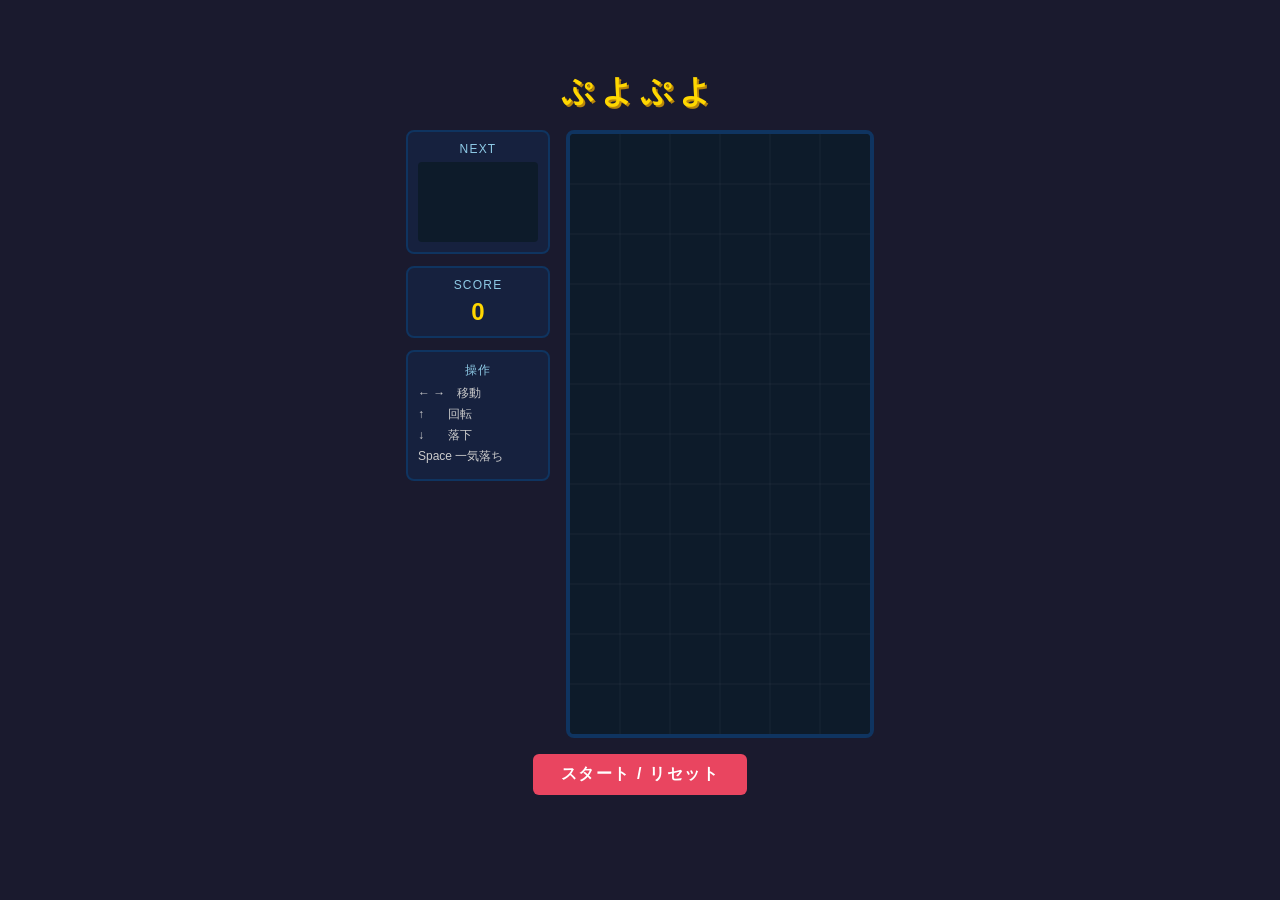
<file: index.html>
<!DOCTYPE html>
<html lang="ja">
<head>
  <meta charset="UTF-8">
  <meta name="viewport" content="width=device-width, initial-scale=1.0">
  <title>ぷよぷよ</title>
  <link rel="stylesheet" href="style.css">
</head>
<body>
  <div class="game-container">
    <h1>ぷよぷよ</h1>
    <div class="game-layout">
      <div class="side-panel">
        <div class="next-box">
          <div class="label">NEXT</div>
          <canvas id="next" width="120" height="80"></canvas>
        </div>
        <div class="score-box">
          <div class="label">SCORE</div>
          <div id="score">0</div>
        </div>
        <div class="controls">
          <div class="label">操作</div>
          <div class="key">← →　移動</div>
          <div class="key">↑　　回転</div>
          <div class="key">↓　　落下</div>
          <div class="key">Space 一気落ち</div>
        </div>
      </div>
      <canvas id="board" width="300" height="600"></canvas>
    </div>
    <button id="start">スタート / リセット</button>
    <div id="message"></div>
  </div>
  <script src="game.js"></script>
</body>
</html>
</file>
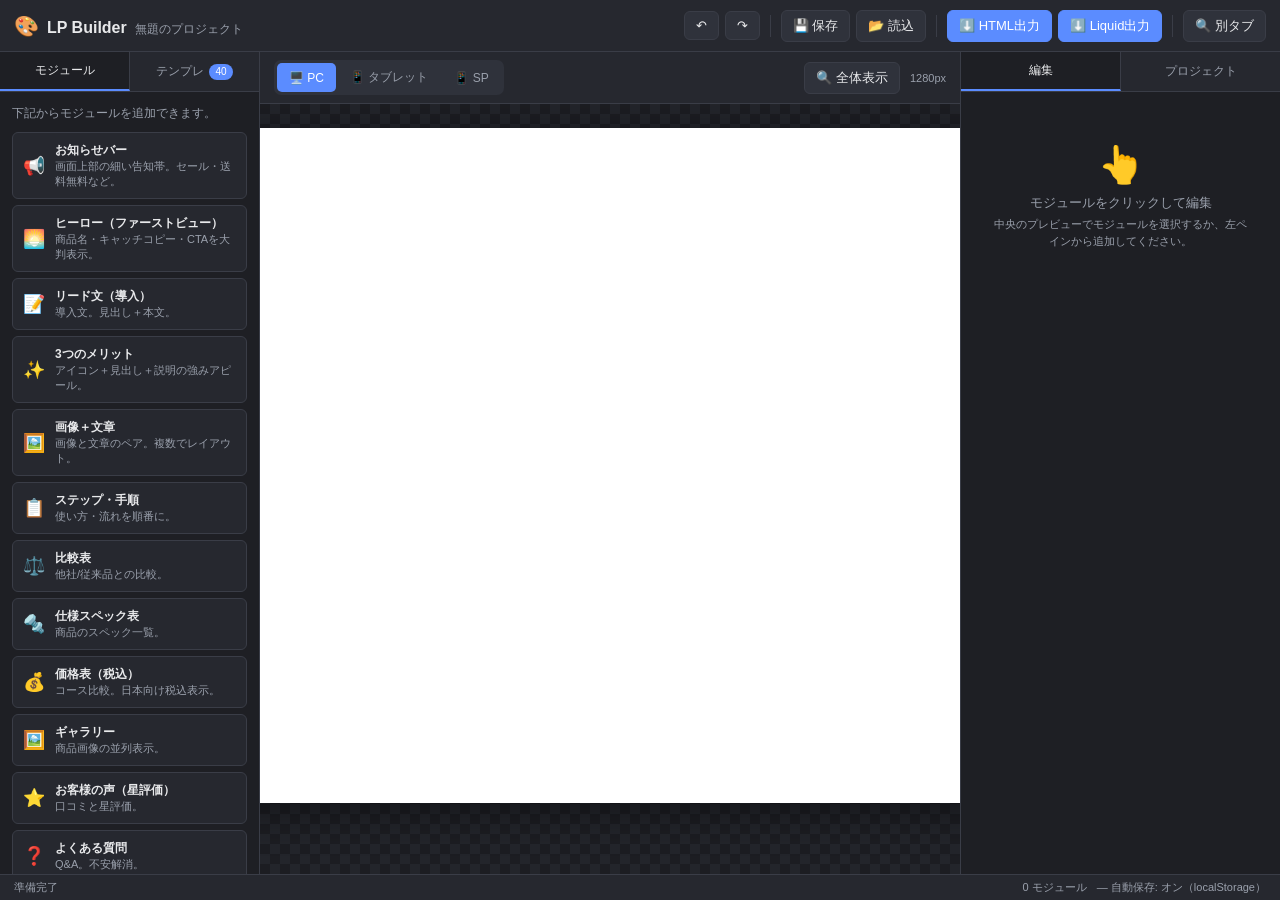
<file: lp-builder/index.html>
<!DOCTYPE html>
<html lang="ja">
<head>
  <meta charset="UTF-8">
  <meta name="viewport" content="width=device-width, initial-scale=1.0">
  <title>🎨 LP Builder — 日本向け ランディングページ制作お助けアプリ</title>
  <link rel="stylesheet" href="css/editor.css">
</head>
<body>

  <!-- ============ トップバー ============ -->
  <header class="topbar">
    <div class="brand">
      <span class="logo">🎨</span>
      <span class="title">LP Builder</span>
      <span class="subtitle" id="project-name-label">無題のプロジェクト</span>
    </div>

    <div class="topbar-actions">
      <!-- 履歴 -->
      <button class="tbtn" id="btn-undo" title="元に戻す (Ctrl+Z)">↶</button>
      <button class="tbtn" id="btn-redo" title="やり直し (Ctrl+Y)">↷</button>
      <span class="sep"></span>

      <!-- 保存・読込 -->
      <button class="tbtn" id="btn-save-json" title="プロジェクトを JSON で保存">💾 保存</button>
      <label class="tbtn" title="JSON を読み込む">📂 読込
        <input type="file" id="input-load-json" accept="application/json,.json" hidden>
      </label>
      <span class="sep"></span>

      <!-- エクスポート -->
      <button class="tbtn primary" id="btn-export-html" title="完全 HTML を出力">⬇️ HTML出力</button>
      <button class="tbtn primary" id="btn-export-liquid" title="Shopify Liquid section を出力">⬇️ Liquid出力</button>
      <span class="sep"></span>

      <!-- プレビュー -->
      <button class="tbtn" id="btn-open-preview" title="プレビューを別タブで開く">🔍 別タブ</button>
    </div>
  </header>

  <!-- ============ メイン 3 ペイン ============ -->
  <div class="workspace">

    <!-- ===== 左ペイン：モジュール追加・テンプレート ===== -->
    <aside class="pane pane-left">
      <div class="pane-tabs">
        <button class="pane-tab active" data-left-tab="modules">モジュール</button>
        <button class="pane-tab" data-left-tab="templates">テンプレ<span class="count">40</span></button>
      </div>

      <!-- モジュール一覧 -->
      <div class="pane-body" id="left-modules">
        <p class="hint-text">下記からモジュールを追加できます。</p>
        <div class="module-grid" id="module-list"><!-- app.js で生成 --></div>
      </div>

      <!-- テンプレート一覧 -->
      <div class="pane-body hidden" id="left-templates">
        <p class="hint-text">ジャンル × 配色 から選んで、サンプル構成を読み込みます。</p>
        <div class="filter-row">
          <select id="template-genre-filter" class="select">
            <option value="">すべてのジャンル</option>
            <option value="cosme">コスメ・美容</option>
            <option value="fashion">ファッション・雑貨</option>
            <option value="digital">デジタル・サービス</option>
          </select>
        </div>
        <div class="template-list" id="template-list"><!-- app.js で生成 --></div>
      </div>
    </aside>

    <!-- ===== 中央ペイン：ライブプレビュー ===== -->
    <main class="pane pane-center">
      <div class="preview-toolbar">
        <!-- デバイストグル（ご要望：右上のトグルで逐次確認） -->
        <div class="device-toggle">
          <button class="dev-btn active" data-device="pc" title="PC (1280px)">🖥️ PC</button>
          <button class="dev-btn" data-device="tablet" title="タブレット (768px)">📱 タブレット</button>
          <button class="dev-btn" data-device="sp" title="スマホ (375px)">📱 SP</button>
        </div>
        <div class="preview-meta">
          <button class="tbtn" id="btn-overview" title="LP全体を1画面で俯瞰">🔍 全体表示</button>
          <span id="preview-size">1280px</span>
        </div>
      </div>
      <div class="preview-stage" id="preview-stage">
        <div class="preview-sizer" id="preview-sizer">
          <iframe id="preview-iframe" title="プレビュー" sandbox="allow-same-origin allow-scripts"></iframe>
        </div>
      </div>
    </main>

    <!-- ===== 右ペイン：モジュール編集 ===== -->
    <aside class="pane pane-right">
      <div class="pane-tabs">
        <button class="pane-tab active" data-right-tab="edit">編集</button>
        <button class="pane-tab" data-right-tab="project">プロジェクト</button>
      </div>

      <!-- 編集フォーム -->
      <div class="pane-body" id="right-edit">
        <div id="inspector-empty" class="empty-state">
          <div class="empty-icon">👆</div>
          <p>モジュールをクリックして編集</p>
          <p class="muted">中央のプレビューでモジュールを選択するか、左ペインから追加してください。</p>
        </div>
        <div id="inspector-content" class="hidden"></div>
      </div>

      <!-- プロジェクト設定 -->
      <div class="pane-body hidden" id="right-project">
        <div class="inspector-section">
          <label class="fld-label">プロジェクト名</label>
          <input type="text" class="text-input" id="proj-name" placeholder="プロジェクト名">
        </div>
        <div class="inspector-section">
          <label class="fld-label">LP タイトル（ページ名）</label>
          <input type="text" class="text-input" id="proj-title" placeholder="商品名LPなど">
        </div>
        <div class="inspector-section">
          <label class="fld-label">フォント</label>
          <select class="select" id="proj-font">
            <option value="'Hiragino Sans','Hiragino Kaku Gothic ProN','Noto Sans JP',sans-serif">ヒラギノ / Noto Sans JP（標準）</option>
            <option value="'Yu Gothic','YuGothic','Noto Sans JP',sans-serif">游ゴシック系</option>
            <option value="'Noto Serif JP','Hiragino Mincho ProN',serif">明朝（Noto Serif JP）</option>
            <option value="'Hiragino Maru Gothic ProN','M PLUS Rounded Sans',sans-serif">丸ゴシック系</option>
            <option value="'Noto Sans JP','Helvetica Neue',sans-serif">ゴシック軽め</option>
          </select>
        </div>
        <div class="inspector-section">
          <label class="fld-label">基本の角丸（px）</label>
          <input type="number" class="text-input" id="proj-radius" min="0" max="48" value="12">
        </div>

        <div class="inspector-section">
          <label class="fld-label">テーマカラー</label>
          <div class="color-row">
            <input type="color" class="color-input" id="proj-color-primary" value="#e87a8b">
            <input type="text" class="text-input mono" id="proj-color-primary-text" value="#e87a8b">
          </div>
        </div>
        <div class="inspector-section">
          <label class="fld-label">アクセントカラー</label>
          <div class="color-row">
            <input type="color" class="color-input" id="proj-color-accent" value="#f6c453">
            <input type="text" class="text-input mono" id="proj-color-accent-text" value="#f6c453">
          </div>
        </div>
        <div class="inspector-section">
          <label class="fld-label">背景色</label>
          <div class="color-row">
            <input type="color" class="color-input" id="proj-color-bg" value="#ffffff">
            <input type="text" class="text-input mono" id="proj-color-bg-text" value="#ffffff">
          </div>
        </div>
        <div class="inspector-section">
          <label class="fld-label">文字色</label>
          <div class="color-row">
            <input type="color" class="color-input" id="proj-color-text" value="#2d2a26">
            <input type="text" class="text-input mono" id="proj-color-text-text" value="#2d2a26">
          </div>
        </div>

        <div class="inspector-section actions">
          <button class="tbtn danger" id="btn-clear-all">🗑️ モジュールを全削除</button>
          <button class="tbtn" id="btn-new-project">✨ 新規プロジェクト</button>
        </div>
      </div>
    </aside>
  </div>

  <!-- ============ エクスポート モーダル ============ -->
  <div class="modal hidden" id="export-modal">
    <div class="modal-card">
      <div class="modal-head">
        <h2 id="export-modal-title">出力</h2>
        <button class="modal-close" id="export-close">✕</button>
      </div>
      <div class="modal-body">
        <div class="export-actions">
          <button class="tbtn primary" id="export-download">⬇️ ファイルとして保存</button>
          <button class="tbtn" id="export-copy">📋 コピー</button>
          <button class="tbtn" id="export-open">↗️ 別タブで表示</button>
        </div>
        <pre class="export-code" id="export-code"></pre>
      </div>
    </div>
  </div>

  <!-- ============ ステータスバー ============ -->
  <footer class="statusbar">
    <span id="status-msg">準備完了</span>
    <span class="spacer"></span>
    <span id="status-count">0 モジュール</span>
    <span id="status-saved" class="muted">— 自動保存: オフ</span>
  </footer>

  <!-- ============ スクリプト（バニラ JS, file:// で動くよう classic script） ============ -->
  <script src="js/lp-styles.js"></script>
  <script src="js/templates.js"></script>
  <script src="js/modules.js"></script>
  <script src="js/persistence.js"></script>
  <script src="js/state.js"></script>
  <script src="js/renderer.js"></script>
  <script src="js/inspector.js"></script>
  <script src="js/preview.js"></script>
  <script src="js/export.js"></script>
  <script src="js/app.js"></script>
</body>
</html>
</file>
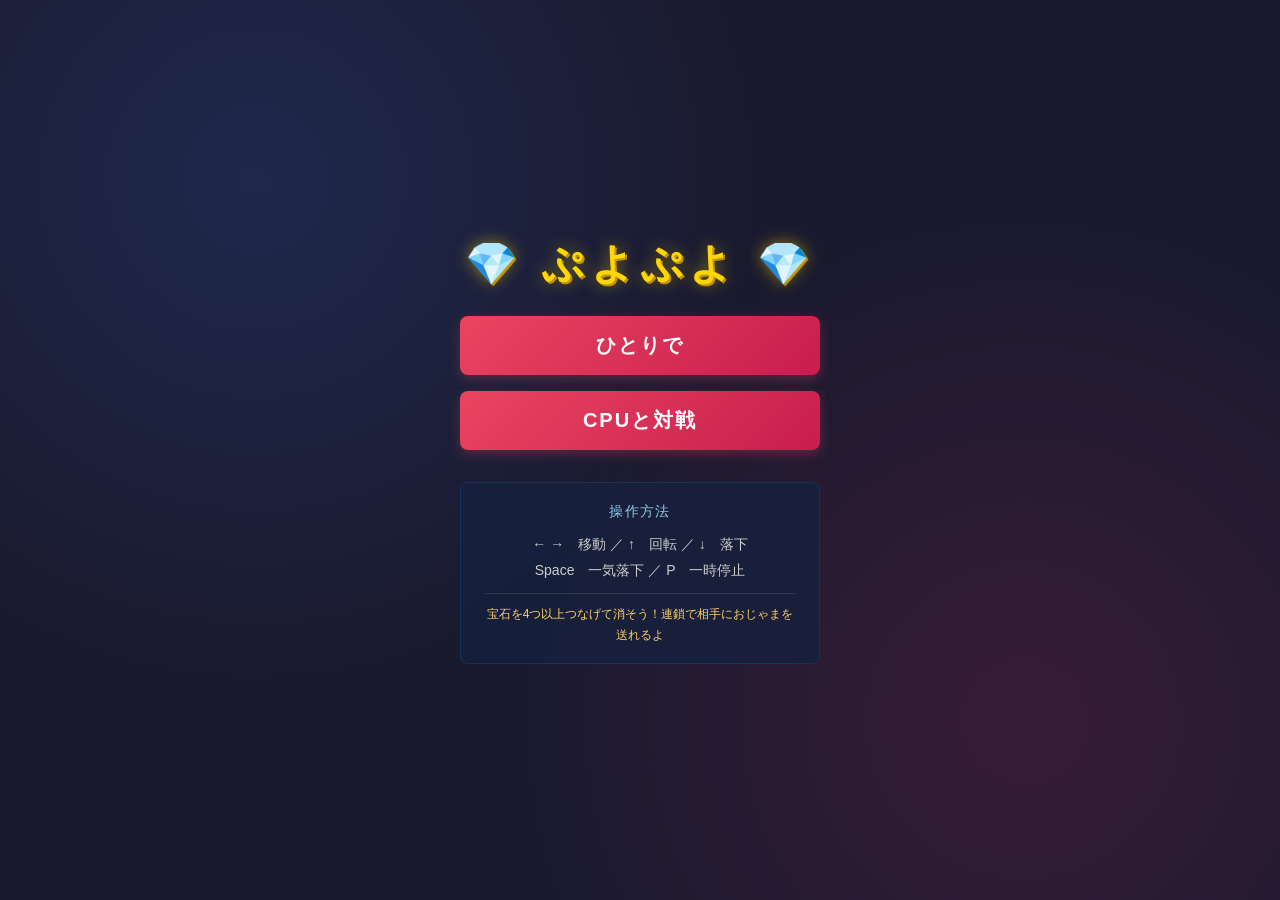
<file: puyo-puyo/index.html>
<!DOCTYPE html>
<html lang="ja">
<head>
  <meta charset="UTF-8">
  <meta name="viewport" content="width=device-width, initial-scale=1.0">
  <title>ぷよぷよ 💎 宝石版</title>
  <link rel="stylesheet" href="style.css">
</head>
<body>
  <!-- メニュー画面 -->
  <div id="menu" class="screen">
    <h1>💎 ぷよぷよ 💎</h1>
    <div class="menu-buttons">
      <button id="btn-solo" class="menu-btn">ひとりで</button>
      <button id="btn-vs" class="menu-btn">CPUと対戦</button>
    </div>
    <div class="howto">
      <div class="label">操作方法</div>
      <div>← →　移動 ／ ↑　回転 ／ ↓　落下</div>
      <div>Space　一気落下 ／ P　一時停止</div>
      <div class="hint">宝石を4つ以上つなげて消そう！連鎖で相手におじゃまを送れるよ</div>
    </div>
  </div>

  <!-- ゲーム画面 -->
  <div id="game-screen" class="screen hidden">
    <div class="topbar">
      <button id="btn-pause">⏸ 一時停止</button>
      <button id="btn-mute">🔊 音あり</button>
      <button id="btn-quit">メニューへ</button>
    </div>
    <div id="stage"></div>
    <div id="message"></div>
  </div>

  <script src="game.js"></script>
</body>
</html>
</file>
<file: style.css>
* {
  margin: 0;
  padding: 0;
  box-sizing: border-box;
}

body {
  background: #1a1a2e;
  color: #eee;
  font-family: "Segoe UI", "Hiragino Sans", Meiryo, sans-serif;
  min-height: 100vh;
  display: flex;
  justify-content: center;
  align-items: center;
  padding: 16px;
}

.game-container {
  text-align: center;
}

h1 {
  color: #ffd700;
  margin-bottom: 16px;
  letter-spacing: 0.2em;
  text-shadow: 2px 2px 0 #b8860b;
}

.game-layout {
  display: flex;
  gap: 16px;
  justify-content: center;
  align-items: flex-start;
}

.side-panel {
  display: flex;
  flex-direction: column;
  gap: 12px;
  min-width: 140px;
}

.next-box,
.score-box,
.controls {
  background: #16213e;
  border: 2px solid #0f3460;
  border-radius: 8px;
  padding: 10px;
}

.label {
  font-size: 12px;
  color: #8ecae6;
  margin-bottom: 6px;
  letter-spacing: 0.1em;
}

#next {
  display: block;
  margin: 0 auto;
  background: #0d1b2a;
  border-radius: 4px;
}

#score {
  font-size: 24px;
  font-weight: bold;
  color: #ffd700;
}

.controls .key {
  font-size: 12px;
  color: #ccc;
  text-align: left;
  margin: 4px 0;
}

#board {
  background: #0d1b2a;
  border: 4px solid #0f3460;
  border-radius: 8px;
  display: block;
}

#start {
  margin-top: 16px;
  padding: 10px 28px;
  font-size: 16px;
  background: #e94560;
  color: #fff;
  border: none;
  border-radius: 6px;
  cursor: pointer;
  font-weight: bold;
  letter-spacing: 0.1em;
}

#start:hover {
  background: #ff5e7e;
}

#start:active {
  transform: scale(0.97);
}

#message {
  margin-top: 12px;
  font-size: 18px;
  font-weight: bold;
  min-height: 24px;
  color: #ffd700;
}
</file>
<file: lp-builder/css/editor.css>
/* =========================================================
   LP Builder — エディタ画面のスタイル
   （LP 本体のスタイルは preview.css）
   ========================================================= */

:root {
  --ed-bg: #1e1f24;
  --ed-bg-2: #26282f;
  --ed-bg-3: #2f323b;
  --ed-border: #3a3d47;
  --ed-text: #e8e9eb;
  --ed-text-dim: #9aa0ac;
  --ed-accent: #5b8cff;
  --ed-accent-2: #7aa6ff;
  --ed-danger: #e0566b;
  --ed-ok: #4cb782;
  --radius: 8px;
  font-size: 14px;
}

* { box-sizing: border-box; }
html, body { height: 100%; margin: 0; }
body {
  font-family: 'Hiragino Sans', 'Hiragino Kaku Gothic ProN', 'Noto Sans JP', -apple-system, BlinkMacSystemFont, sans-serif;
  background: var(--ed-bg);
  color: var(--ed-text);
  display: flex;
  flex-direction: column;
  overflow: hidden;
}
.hidden { display: none !important; }
.muted { color: var(--ed-text-dim); }

/* ============ トップバー ============ */
.topbar {
  display: flex;
  align-items: center;
  justify-content: space-between;
  gap: 12px;
  padding: 0 14px;
  height: 52px;
  background: var(--ed-bg-2);
  border-bottom: 1px solid var(--ed-border);
  flex-shrink: 0;
}
.brand { display: flex; align-items: baseline; gap: 8px; }
.brand .logo { font-size: 20px; }
.brand .title { font-weight: 700; font-size: 16px; }
.brand .subtitle { color: var(--ed-text-dim); font-size: 12px; max-width: 260px; overflow: hidden; text-overflow: ellipsis; white-space: nowrap; }

.topbar-actions { display: flex; align-items: center; gap: 6px; flex-wrap: wrap; }
.sep { width: 1px; height: 22px; background: var(--ed-border); margin: 0 4px; }

.tbtn {
  background: var(--ed-bg-3);
  color: var(--ed-text);
  border: 1px solid var(--ed-border);
  padding: 6px 11px;
  border-radius: 6px;
  font-size: 13px;
  cursor: pointer;
  white-space: nowrap;
  position: relative;
  display: inline-flex;
  align-items: center;
  gap: 4px;
  transition: background .12s, border-color .12s, opacity .12s;
}
.tbtn:hover { background: #3a3d47; }
.tbtn:active { transform: translateY(1px); }
.tbtn:disabled { opacity: .4; cursor: not-allowed; }
.tbtn.primary { background: var(--ed-accent); border-color: var(--ed-accent); color: #fff; }
.tbtn.primary:hover { background: var(--ed-accent-2); }
.tbtn.danger { background: transparent; border-color: var(--ed-danger); color: var(--ed-danger); }
.tbtn.danger:hover { background: var(--ed-danger); color: #fff; }

/* ============ ワークスペース 3 ペイン ============ */
.workspace {
  flex: 1;
  display: grid;
  grid-template-columns: 260px 1fr 320px;
  min-height: 0;
}
.pane {
  min-height: 0;
  min-width: 0;
  display: flex;
  flex-direction: column;
  background: var(--ed-bg);
}
.pane-left { border-right: 1px solid var(--ed-border); }
.pane-right { border-left: 1px solid var(--ed-border); }
.pane-center { background: #2a2c33; }

/* ペインタブ */
.pane-tabs { display: flex; border-bottom: 1px solid var(--ed-border); flex-shrink: 0; }
.pane-tab {
  flex: 1;
  background: var(--ed-bg-2);
  color: var(--ed-text-dim);
  border: none;
  padding: 10px 8px;
  font-size: 12px;
  cursor: pointer;
  border-right: 1px solid var(--ed-border);
  display: inline-flex; align-items: center; justify-content: center; gap: 5px;
}
.pane-tab:last-child { border-right: none; }
.pane-tab.active { color: var(--ed-text); background: var(--ed-bg); border-bottom: 2px solid var(--ed-accent); }
.pane-tab .count {
  background: var(--ed-accent); color: #fff; font-size: 10px;
  padding: 1px 6px; border-radius: 10px; line-height: 1.4;
}

.pane-body {
  flex: 1; overflow-y: auto; padding: 12px;
}
.pane-body::-webkit-scrollbar { width: 10px; }
.pane-body::-webkit-scrollbar-thumb { background: #40434d; border-radius: 5px; border: 2px solid var(--ed-bg); }

.hint-text { color: var(--ed-text-dim); font-size: 12px; margin: 0 0 10px; line-height: 1.5; }

/* ============ モジュール追加グリッド ============ */
.module-grid { display: grid; grid-template-columns: 1fr; gap: 6px; }
.module-card {
  display: flex; align-items: center; gap: 10px;
  padding: 9px 10px;
  background: var(--ed-bg-2);
  border: 1px solid var(--ed-border);
  border-radius: 6px;
  cursor: pointer;
  font-size: 12px;
  transition: background .12s, border-color .12s;
}
.module-card:hover { background: var(--ed-bg-3); border-color: var(--ed-accent); }
.module-card .mc-icon { font-size: 18px; line-height: 1; width: 22px; text-align: center; }
.module-card .mc-name { font-weight: 600; }
.module-card .mc-desc { color: var(--ed-text-dim); font-size: 11px; }

/* ============ テンプレート一覧 ============ */
.filter-row { margin-bottom: 10px; }
.select, .text-input {
  width: 100%;
  background: var(--ed-bg-2);
  color: var(--ed-text);
  border: 1px solid var(--ed-border);
  border-radius: 6px;
  padding: 7px 9px;
  font-size: 12px;
  font-family: inherit;
}
.text-input:focus, .select:focus { outline: none; border-color: var(--ed-accent); }
.text-input.mono { font-family: 'SFMono-Regular', Consolas, monospace; font-size: 11px; }

.template-list { display: flex; flex-direction: column; gap: 8px; }
.tpl-card {
  padding: 9px;
  background: var(--ed-bg-2);
  border: 1px solid var(--ed-border);
  border-radius: 6px;
  cursor: pointer;
  transition: border-color .12s;
}
.tpl-card:hover { border-color: var(--ed-accent); }
.tpl-card .tpl-name { font-weight: 600; font-size: 12px; margin-bottom: 5px; }
.tpl-card .tpl-swatches { display: flex; gap: 3px; margin-bottom: 5px; }
.tpl-card .tpl-sw { width: 18px; height: 18px; border-radius: 4px; border: 1px solid rgba(255,255,255,.15); }
.tpl-card .tpl-genre { font-size: 10px; color: var(--ed-text-dim); }

/* ============ 中央：プレビューツールバー ============ */
.preview-toolbar {
  display: flex; align-items: center; justify-content: space-between;
  padding: 8px 14px;
  background: var(--ed-bg-2);
  border-bottom: 1px solid var(--ed-border);
  flex-shrink: 0;
}
.device-toggle { display: flex; gap: 2px; background: var(--ed-bg-3); padding: 3px; border-radius: 7px; }
.dev-btn {
  background: transparent;
  color: var(--ed-text-dim);
  border: none;
  padding: 6px 12px;
  font-size: 12px;
  cursor: pointer;
  border-radius: 5px;
}
.dev-btn.active { background: var(--ed-accent); color: #fff; }
.preview-meta { font-size: 11px; color: var(--ed-text-dim); }

/* プレビューステージ */
.preview-stage {
  flex: 1;
  overflow: auto;
  padding: 24px;
  display: flex;
  justify-content: center;
  align-items: flex-start;
  background:
    linear-gradient(45deg, #23252b 25%, transparent 25%),
    linear-gradient(-45deg, #23252b 25%, transparent 25%),
    linear-gradient(45deg, transparent 75%, #23252b 75%),
    linear-gradient(-45deg, transparent 75%, #23252b 75%);
  background-size: 20px 20px;
  background-position: 0 0, 0 10px, 10px -10px, -10px 0;
  background-color: #1c1d22;
}
.preview-sizer {
  width: 1280px;
  background: #fff;
  flex-shrink: 0;
  box-shadow: 0 8px 40px rgba(0,0,0,.45);
  border-radius: 6px;
  overflow: hidden;
  transition: width .25s ease;
}
.preview-sizer[data-device="tablet"] { width: 768px; }
.preview-sizer[data-device="sp"] { width: 375px; }
/* 全体俯瞰モード: scale で縮小、高さを実内容に追従 */
.preview-sizer.overview {
  transition: transform .3s ease;
}
.preview-sizer.overview #preview-iframe { height: auto !important; }
#preview-iframe {
  width: 100%; height: 75vh; border: 0; display: block; background: #fff;
}
/* 全体ボタンのアクティブ状態 */
#btn-overview.active {
  background: var(--ed-accent); border-color: var(--ed-accent); color: #fff;
}
.preview-meta { display: flex; align-items: center; gap: 10px; }

/* ============ 右ペイン：インスペクタ ============ */
.empty-state { text-align: center; padding: 40px 16px; color: var(--ed-text-dim); }
.empty-state .empty-icon { font-size: 36px; margin-bottom: 8px; }
.empty-state p { margin: 4px 0; font-size: 13px; }
.empty-state .muted { font-size: 11px; line-height: 1.5; }

.inspector-section { margin-bottom: 16px; }
.inspector-section.actions { display: flex; flex-direction: column; gap: 8px; }
.inspector-section .section-title {
  font-size: 11px; font-weight: 700; color: var(--ed-text-dim);
  text-transform: uppercase; letter-spacing: .04em; margin: 0 0 8px;
  padding-bottom: 5px; border-bottom: 1px solid var(--ed-border);
}
.fld-label {
  display: block; font-size: 11px; color: var(--ed-text-dim);
  margin-bottom: 4px; font-weight: 600;
}
.fld-label .fld-hint { color: #6b7080; font-weight: 400; font-size: 10px; margin-left: 4px; }

.color-row { display: flex; gap: 6px; align-items: center; }
.color-input {
  width: 38px; height: 34px; padding: 2px; border: 1px solid var(--ed-border);
  background: var(--ed-bg-2); border-radius: 6px; cursor: pointer; flex-shrink: 0;
}
.color-input::-webkit-color-swatch-wrapper { padding: 0; }
.color-input::-webkit-color-swatch { border: none; border-radius: 4px; }

textarea.text-input {
  resize: vertical; min-height: 70px; line-height: 1.5; width: 100%;
}

/* インスペクタ上部：モジュール操作 */
.inspector-head {
  display: flex; align-items: center; gap: 8px;
  padding: 10px 0; margin-bottom: 6px;
  border-bottom: 1px solid var(--ed-border);
}
.inspector-head .ih-name { flex: 1; font-weight: 700; font-size: 13px; }
.inspector-head .ih-icon { font-size: 18px; }
.icon-btn {
  background: var(--ed-bg-3); border: 1px solid var(--ed-border); color: var(--ed-text);
  width: 26px; height: 26px; border-radius: 5px; cursor: pointer; font-size: 13px;
  display: inline-flex; align-items: center; justify-content: center; padding: 0;
}
.icon-btn:hover { background: #40434d; }
.icon-btn.danger:hover { background: var(--ed-danger); border-color: var(--ed-danger); }

/* バリアント切替バー */
.variant-bar {
  background: var(--ed-bg-2); border: 1px solid var(--ed-border);
  border-radius: 8px; padding: 10px; margin-bottom: 14px;
}
.variant-bar-label {
  display: block; font-size: 10px; font-weight: 700; color: var(--ed-text-dim);
  text-transform: uppercase; letter-spacing: .06em; margin-bottom: 8px;
}
.variant-btns { display: flex; gap: 6px; flex-wrap: wrap; }
.variant-btn {
  flex: 1; min-width: 0;
  background: var(--ed-bg-3); border: 1px solid var(--ed-border); color: var(--ed-text-dim);
  padding: 8px 6px; border-radius: 6px; font-size: 11px; cursor: pointer; font-weight: 600;
  transition: all .12s; white-space: nowrap; overflow: hidden; text-overflow: ellipsis;
}
.variant-btn:hover { background: #40434d; color: var(--ed-text); }
.variant-btn.active {
  background: var(--ed-accent); border-color: var(--ed-accent); color: #fff;
  box-shadow: 0 2px 8px rgba(91,140,255,.3);
}

/* リピーター（複数アイテム） */
.repeater-item {
  border: 1px solid var(--ed-border); border-radius: 6px; padding: 10px;
  margin-bottom: 8px; background: var(--ed-bg-2);
}
.repeater-item .ri-head {
  display: flex; justify-content: space-between; align-items: center; margin-bottom: 8px;
}
.repeater-item .ri-title { font-size: 11px; color: var(--ed-text-dim); font-weight: 600; }
.ri-actions { display: flex; gap: 3px; }
.add-item-btn {
  width: 100%; padding: 7px; background: transparent;
  border: 1px dashed var(--ed-border); color: var(--ed-text-dim);
  border-radius: 6px; cursor: pointer; font-size: 12px;
}
.add-item-btn:hover { border-color: var(--ed-accent); color: var(--ed-accent); }

/* ============ モーダル（エクスポート） ============ */
.modal {
  position: fixed; inset: 0; background: rgba(0,0,0,.6);
  display: flex; align-items: center; justify-content: center;
  z-index: 100; padding: 24px;
}
.modal-card {
  background: var(--ed-bg-2); border: 1px solid var(--ed-border);
  border-radius: 10px; width: min(900px, 100%); max-height: 90vh;
  display: flex; flex-direction: column; overflow: hidden;
}
.modal-head {
  display: flex; align-items: center; justify-content: space-between;
  padding: 14px 18px; border-bottom: 1px solid var(--ed-border);
}
.modal-head h2 { margin: 0; font-size: 16px; }
.modal-close {
  background: transparent; border: none; color: var(--ed-text-dim);
  font-size: 18px; cursor: pointer; padding: 4px;
}
.modal-body { padding: 14px 18px; overflow-y: auto; }
.export-actions { display: flex; gap: 8px; margin-bottom: 12px; }
.export-code {
  background: #1a1b20; color: #cfd2d8; border: 1px solid var(--ed-border);
  border-radius: 6px; padding: 14px; font-size: 11px; line-height: 1.5;
  font-family: 'SFMono-Regular', Consolas, monospace;
  max-height: 55vh; overflow: auto; white-space: pre-wrap; word-break: break-all;
  margin: 0;
}

/* ============ ステータスバー ============ */
.statusbar {
  display: flex; align-items: center; gap: 10px;
  padding: 5px 14px; height: 26px;
  background: var(--ed-bg-2); border-top: 1px solid var(--ed-border);
  font-size: 11px; color: var(--ed-text-dim); flex-shrink: 0;
}
.statusbar .spacer { flex: 1; }
#status-msg.flash { color: var(--ed-ok); }

/* ============ レスポンシブ（エディタ自体） ============ */
@media (max-width: 1100px) {
  .workspace { grid-template-columns: 220px 1fr 280px; }
}
@media (max-width: 860px) {
  .workspace { grid-template-columns: 1fr; grid-template-rows: auto 1fr auto; }
  .pane-left, .pane-right { max-height: 30vh; border: none; border-top: 1px solid var(--ed-border); }
  .pane-center { order: -1; }
  .brand .subtitle { display: none; }
}
</file>
<file: puyo-puyo/style.css>
* {
  margin: 0;
  padding: 0;
  box-sizing: border-box;
}

body {
  background:
    radial-gradient(circle at 20% 20%, rgba(58, 123, 255, 0.15), transparent 40%),
    radial-gradient(circle at 80% 80%, rgba(224, 39, 107, 0.15), transparent 40%),
    #1a1a2e;
  color: #eee;
  font-family: "Segoe UI", "Hiragino Sans", Meiryo, sans-serif;
  min-height: 100vh;
  display: flex;
  justify-content: center;
  align-items: center;
  padding: 16px;
}

.screen.hidden {
  display: none;
}

/* ===== メニュー ===== */
#menu {
  text-align: center;
}

h1 {
  color: #ffd700;
  margin-bottom: 24px;
  letter-spacing: 0.15em;
  text-shadow: 0 0 16px rgba(255, 215, 0, 0.5), 2px 2px 0 #b8860b;
  font-size: 42px;
  animation: shimmer 3s ease-in-out infinite;
}

@keyframes shimmer {
  0%, 100% { text-shadow: 0 0 16px rgba(255, 215, 0, 0.5), 2px 2px 0 #b8860b; }
  50% { text-shadow: 0 0 28px rgba(255, 215, 0, 0.9), 2px 2px 0 #b8860b; }
}

.menu-buttons {
  display: flex;
  flex-direction: column;
  gap: 16px;
  margin-bottom: 32px;
}

.menu-btn {
  padding: 16px 40px;
  font-size: 20px;
  background: linear-gradient(135deg, #e94560, #c81d4e);
  color: #fff;
  border: none;
  border-radius: 8px;
  cursor: pointer;
  font-weight: bold;
  letter-spacing: 0.1em;
  min-width: 280px;
  transition: transform 0.1s, box-shadow 0.2s;
  box-shadow: 0 4px 12px rgba(233, 69, 96, 0.3);
}

.menu-btn:hover {
  background: linear-gradient(135deg, #ff5e7e, #e94560);
  box-shadow: 0 6px 18px rgba(233, 69, 96, 0.5);
}

.menu-btn:active {
  transform: scale(0.97);
}

.howto {
  background: rgba(22, 33, 62, 0.8);
  border: 1px solid #0f3460;
  border-radius: 8px;
  padding: 16px 24px;
  color: #ccc;
  font-size: 14px;
  line-height: 1.8;
  max-width: 360px;
}

.howto .label {
  color: #8ecae6;
  margin-bottom: 8px;
  letter-spacing: 0.1em;
}

.howto .hint {
  margin-top: 10px;
  padding-top: 10px;
  border-top: 1px solid rgba(255, 255, 255, 0.1);
  color: #ffd166;
  font-size: 12px;
}

/* ===== ゲーム画面 ===== */
.topbar {
  display: flex;
  gap: 8px;
  justify-content: center;
  margin-bottom: 12px;
  flex-wrap: wrap;
}

.topbar button {
  padding: 8px 16px;
  font-size: 14px;
  background: #0f3460;
  color: #fff;
  border: 1px solid #1d4e89;
  border-radius: 6px;
  cursor: pointer;
  transition: background 0.15s;
}

.topbar button:hover {
  background: #1d4e89;
}

.topbar button:active {
  transform: scale(0.97);
}

#game-screen {
  text-align: center;
}

#stage {
  display: flex;
  gap: 32px;
  justify-content: center;
  align-items: flex-start;
  flex-wrap: wrap;
  position: relative;
}

.player-panel {
  display: flex;
  flex-direction: column;
  align-items: center;
  gap: 8px;
}

.player-name {
  font-size: 16px;
  font-weight: bold;
  letter-spacing: 0.1em;
}

.player-name.cpu {
  color: #e94560;
}

.player-name.you {
  color: #8ecae6;
}

.player-board {
  display: flex;
  gap: 8px;
}

.side-panel {
  display: flex;
  flex-direction: column;
  gap: 8px;
  width: 90px;
}

.side-panel .label {
  font-size: 11px;
  color: #8ecae6;
  letter-spacing: 0.1em;
}

.next-box,
.score-box {
  background: rgba(22, 33, 62, 0.8);
  border: 1px solid #0f3460;
  border-radius: 6px;
  padding: 6px;
}

.score {
  font-size: 20px;
  font-weight: bold;
  color: #ffd700;
}

.attack-bar {
  background: rgba(22, 33, 62, 0.8);
  border: 1px solid #0f3460;
  border-radius: 6px;
  padding: 6px;
}

.attack-meter {
  height: 10px;
  background: #0d1b2a;
  border-radius: 4px;
  overflow: hidden;
  margin-top: 4px;
}

.attack-meter-fill {
  height: 100%;
  width: 0%;
  background: linear-gradient(90deg, #ffd166, #e94560);
  transition: width 0.2s ease;
}

.attack-count {
  font-size: 14px;
  font-weight: bold;
  color: #ffd166;
}

canvas.board-canvas {
  background: #0d1b2a;
  border: 4px solid #0f3460;
  border-radius: 8px;
  display: block;
  box-shadow: 0 0 24px rgba(58, 123, 255, 0.15);
}

#message {
  margin-top: 16px;
  font-size: 22px;
  font-weight: bold;
  min-height: 28px;
  color: #ffd700;
  text-shadow: 0 0 12px rgba(255, 215, 0, 0.5);
}

#message.win {
  color: #06d6a0;
  text-shadow: 0 0 12px rgba(6, 214, 160, 0.6);
}

#message.lose {
  color: #e94560;
  text-shadow: 0 0 12px rgba(233, 69, 96, 0.6);
}

/* 一時停止オーバーレイ */
.pause-overlay {
  position: absolute;
  top: 0;
  left: 0;
  width: 100%;
  height: 100%;
  background: rgba(13, 27, 42, 0.88);
  display: flex;
  justify-content: center;
  align-items: center;
  font-size: 48px;
  font-weight: bold;
  color: #ffd700;
  letter-spacing: 0.3em;
  border-radius: 8px;
  text-shadow: 0 0 24px rgba(255, 215, 0, 0.6);
  z-index: 10;
}
</file>
